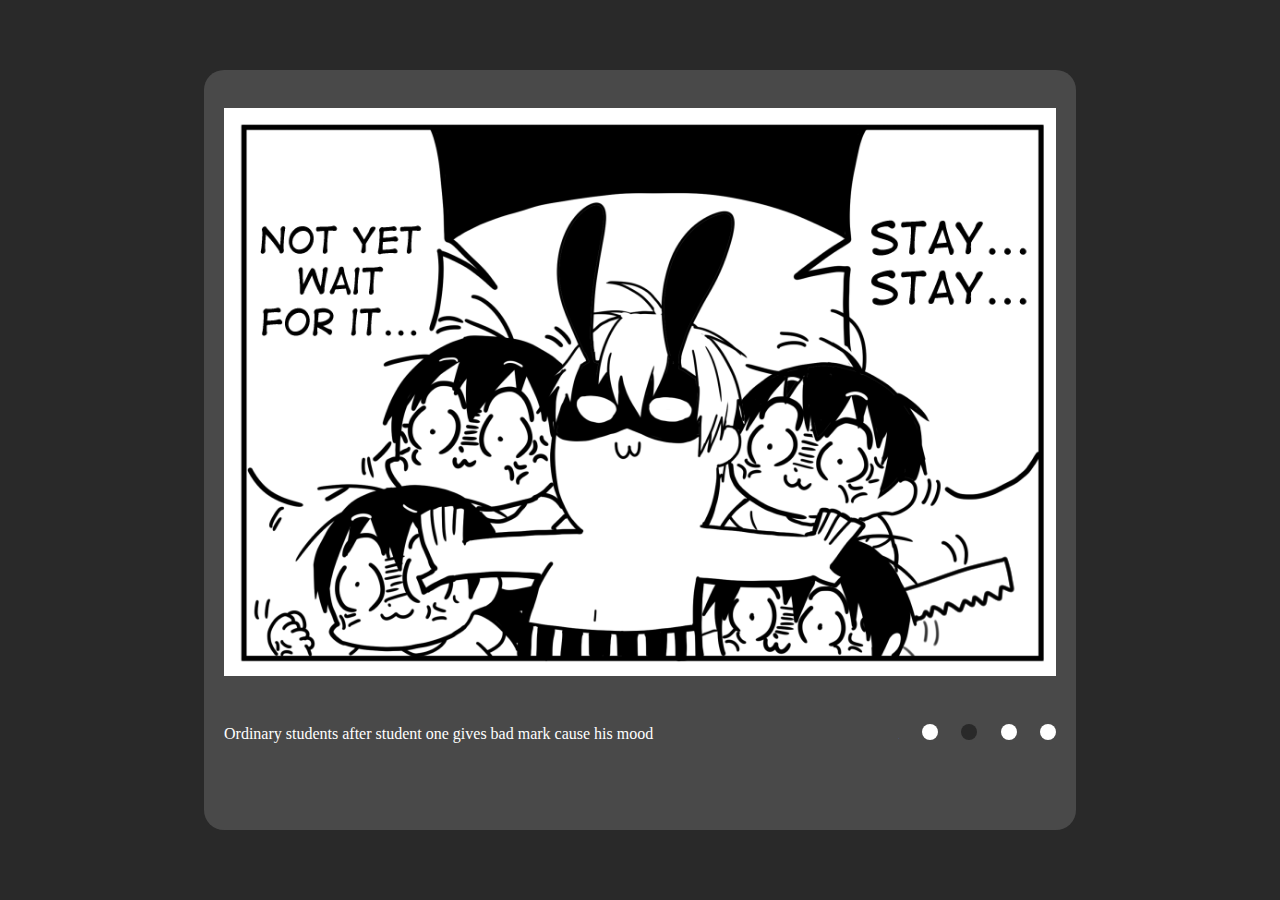
<file: src/index.html>
<html lang="en">
<head>
  <meta charset="UTF-8">
  <meta http-equiv="X-UA-Compatible" content="IE=edge">
  <meta name="viewport" content="width=device-width, initial-scale=1.0">
  <link rel="stylesheet" href="./index.css">
  <title>Css Mem Slider</title>
</head>
<body>
  <a href="#"></a>
  <div class="slider-container">
    <div class="slider">
      <div class="nav">
        <input type="radio" id="slide1" name="slider">
        <input type="radio" id="slide2" name="slider" checked>
        <input type="radio" id="slide3" name="slider">
        <input type="radio" id="slide4" name="slider">
        <div class="gop">
          <p class="m1">You crawling out of your room after 18 hours of coding</p>
          <p>Ordinary students after student one gives bad mark cause his mood</p>
          <p>After you download webstorm, used it for month and now its not opening</p>
          <p>Programmers whenever tester tells them that this's not a feature</p>
        </div>
        <div class="pop">
          <img class="m2" src="../assets/nosferatu.png">
          <img src="../assets/IMG_20220129_015423.jpg">
          <img src="../assets/webst.png">
          <img src="../assets/kelso.png">
        </div>
      </div>
    </div>
  </div>
</body>
</html>
</file>
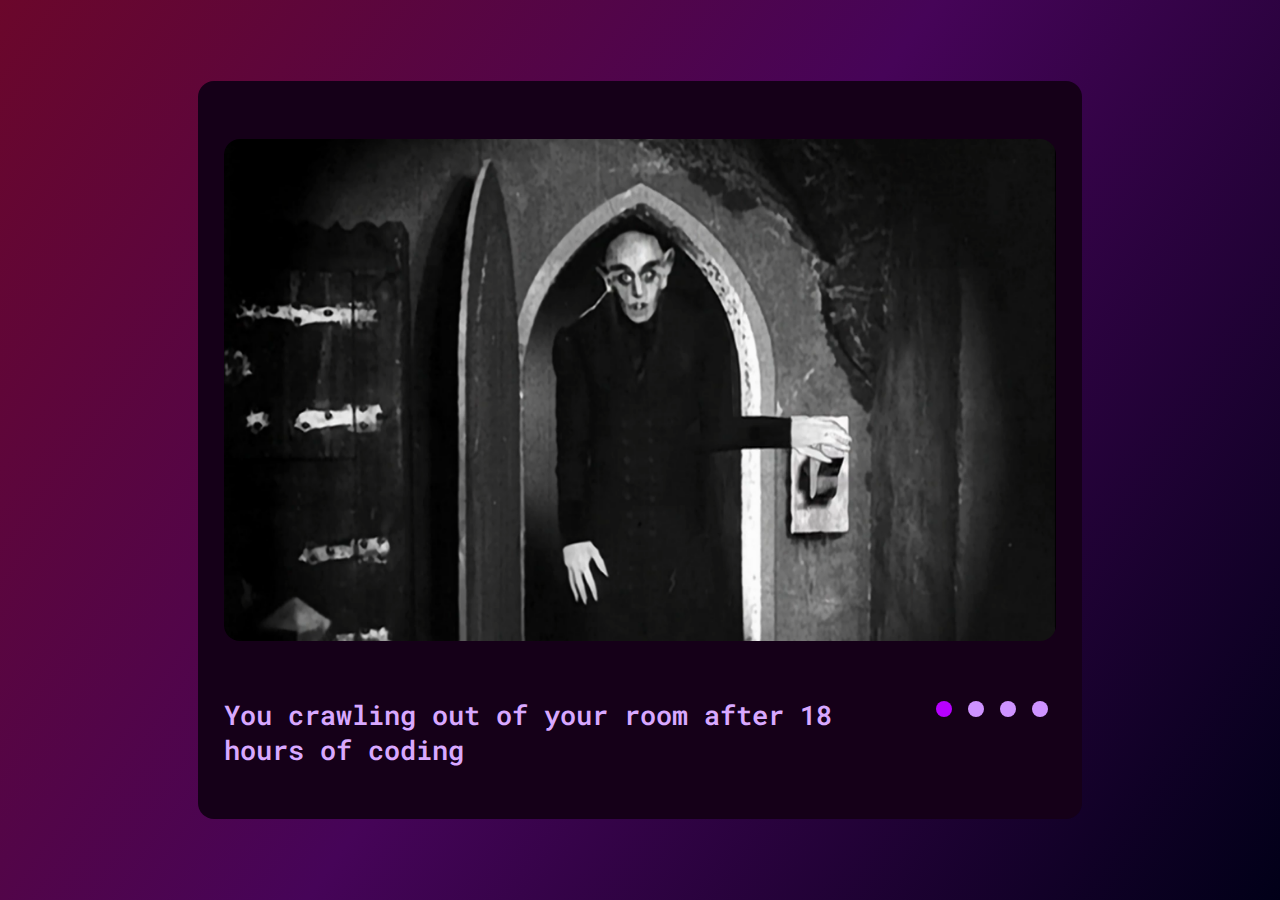
<file: cssMemSlider/src/index.html>
<html lang="en">
<head>
  <meta charset="UTF-8">
  <meta http-equiv="X-UA-Compatible" content="IE=edge">
  <meta name="viewport" content="width=device-width, initial-scale=1.0">
  <link rel="stylesheet" href="./index.css">
  <link rel="preconnect" href="https://fonts.googleapis.com">
  <link rel="preconnect" href="https://fonts.gstatic.com" crossorigin>
  <link href="https://fonts.googleapis.com/css2?family=Poppins:wght@200&family=Quicksand&family=Roboto+Mono:wght@300&display=swap" rel="stylesheet">
  <title>Css Mem Slider</title>
</head>
<body>
  <div class="slider-container">
    <div class="slider">
      <input type="radio" id="check" name="radio" checked>
      <input type="radio" id="check2" name="radio">
      <input type="radio" id="check3" name="radio">
      <input type="radio" id="check4" name="radio">
      <div class="image">
        <img class="m1" src="../assets/nosferatu.png">
        <img src="../assets/IMG_20220129_015423.jpg">
        <img src="../assets/webst.png">
        <img src="../assets/kelso.png">
      </div>
      <div class="text">
        <p class="m2">You crawling out of your room after 18 hours of coding</p>
        <p>Ordinary students after student 1 gave a bad mark 'cause of a headache</p>
        <p>After you downloaded webstorm, used it for month and now its not opening</p>
        <p>Programmers whenever a tester tells them it's not a feature</p>
      </div>
      <div class="nav">
        <label for="check" id="check_label"><span></span></label>
        <label for="check2" id="check_label2"><span></span></label>
        <label for="check3" id="check_label3"><span></span></label>
        <label for="check4" id="check_label4"><span></span></label>
      </div>
    </div>
  </div>
</body>
</html>
</file>
<file: src/index.css>
body {
  margin: 0%;
}

.slider-container {
  display: flex;
  height: 100%;
  justify-content: center;
  align-items: center;
  background-color: #292929;
}

.slider {
  width: 65%;
  text-align: center;
  border-radius: 20px;
  position: relative;
  display: flex;
  height: 80%;
  background: #494949;
  padding: 20px;
}

.nav {
  display: grid;
  grid-template-areas: 'head head head head head head head head head head head head head head head head head head head head head head head head head head head head head head head head head' 'foot foot foot foot foot foot foot foot foot foot foot foot foot foot foot foot foot foot foot foot foot foot foot foot foot foot foot foot foot foot1 foot2 foot3 foot4';
  height: 100%;
}

input[type="radio"] {
  appearance: none;
  background-color: #fff;
  display: flex;
  width: 1.15em;
  height: 1.15em;
  border-radius: 50%;
  cursor: pointer;
  justify-self: flex-end;
  margin: 30px 0px;
  padding: 8px;
}

input[type="radio"]:checked {
  background-color: #292929;
}

.pop {
  grid-area: head;
  overflow: hidden;
  display: flex;
  align-items: center;
  height: auto;
  box-sizing: border-box;
}

.pop img {
  width: 100%;
  flex-shrink: 0;
  transition: all 0.15s ease;
  text-align: start;
}

.gop {
  background-color: #494949;
  color: white;
  grid-area: foot;
  overflow: hidden;
  display: flex;
  align-items: center;
  height: 80px;
  box-sizing: border-box;
}

.gop p {
  width: 100%;
  flex-shrink: 0;
  transition: all 0.15s ease;
  text-align: start;
}

#slide1 {
  grid-area: foot1;
}
#slide2 {
  grid-area: foot2;
}
#slide3 {
  grid-area: foot3;
}
#slide4 {
  grid-area: foot4;
}

#slide1:checked ~ .gop .m1, #slide1:checked ~ .pop .m2  {
  margin-left: 0%;
}

#slide2:checked ~ .gop .m1, #slide2:checked ~ .pop .m2 {
  margin-left: -100%;
}

#slide3:checked ~ .gop .m1, #slide3:checked ~ .pop .m2  {
  margin-left: -200%;
}

#slide4:checked ~ .gop .m1, #slide4:checked ~ .pop .m2  {
  margin-left: -300%;
}

@media (max-width: 560px) {
  .nav {
    grid-template-areas: 'head head head head' 'foot1 foot2 foot3 foot4' 'foot foot foot foot';
    grid-auto-columns: auto;
  }
  input[type="radio"] {
    justify-self: center;
  }
  .gop {
    border: 5px solid #494949;
    width: 100%;
  }
}
</file>
<file: cssMemSlider/src/index.css>
body {
  margin: 0%;
}

.slider-container {
  display: flex;
  height: 100%;
  justify-content: center;
  align-items: center;
  background: rgb(107,7,43);
  background: linear-gradient(125deg, rgba(107,7,43,1) 0%, rgba(70,4,88,1) 49%, rgba(1,0,24,1) 100%);
}

.slider {
  width: 65%;
  border-radius: 1rem;
  background: #150018;
  padding: 2%;
  display: flex;
  flex-wrap: wrap;
  justify-content: space-between;
  row-gap: 1.5vw;
}

.image {
  overflow: hidden;
  display: flex;
  align-items: center;
  box-sizing: border-box;
  border-radius: 1rem;
  width: 100%;
  max-height: 65vh;
}

.image img {
  width: 100%;
  flex-shrink: 0;
  border-radius: 1rem;
  transition: all 0.25s ease;
}

.text {
  width: 80%;
  height: 20%;
  color: rgb(216, 168, 255);
  overflow: hidden;
  display: flex;
  align-items: flex-start;
  box-sizing: border-box;
  font-family: 'Roboto Mono', monospace;
}

.text p {
  width: 100%;
  flex-shrink: 0;
  transition: all 0.25s ease;
  text-align: start;
  font-size: 3vh;
  font-weight: 600;
  margin-top: 0.5%;
}

.nav {
  display: flex;
  justify-content: flex-end;
  align-items: flex-start;
  width: 20%;
}

input {
  display: none;
}

label {
  width: 2rem;
  height: 2rem;
  display: inline-block;
  border-radius: 50%;
  cursor: pointer;
  display: flex;
  justify-content: center;
  align-items: center;
}

span {
  margin: 0px;
  width: 1rem;
  height: 1rem;
  background-color: rgb(206, 147, 255);
  display: inline-block;
  border-radius: 50%;
}

@media (max-width: 580px) {
  .nav {
    justify-content: center;
    width: 100%;
  }

  .text {
    width: 100%;
    order: 3;
  }
}

#check:checked ~ .nav #check_label span{
  background-color: rgb(183, 0, 255);
}

#check2:checked ~ .nav #check_label2 span{
  background-color: rgb(183, 0, 255);
}

#check3:checked ~ .nav #check_label3 span{
  background-color: rgb(183, 0, 255);
}

#check4:checked ~ .nav #check_label4 span{
  background-color: rgb(183, 0, 255);
}

#check:active ~ .nav #check_label span{
  background-color: rgb(255, 0, 106);
}

#check2:active ~ .nav #check_label2 span{
  background-color: rgb(255, 0, 106);
}

#check3:active ~ .nav #check_label3 span{
  background-color: rgb(255, 0, 106);
}

#check4:active ~ .nav #check_label4 span{
  background-color: rgb(255, 0, 106);
}

#check:hover ~ .nav #check_label span{
  box-shadow: 0px 0px 10px 6px rgb(183, 0, 255);
  transition: all .2s ease-in-out;
  transform: scale(1.2)
}

#check2:hover ~ .nav #check_label2 span{
  box-shadow: 0px 0px 10px 6px rgb(183, 0, 255);
  transition: all .2s ease-in-out;
  transform: scale(1.2)
}

#check3:hover ~ .nav #check_label3 span{
  box-shadow: 0px 0px 10px 6px rgb(183, 0, 255);
  transition: all .2s ease-in-out;
  transform: scale(1.2)
}

#check4:hover ~ .nav #check_label4 span{
  box-shadow: 0px 0px 10px 6px rgb(183, 0, 255);
  transition: all .2s ease-in-out;
  transform: scale(1.2)
}

#check:checked ~ .image .m1, #check:checked ~ .text .m2  {
  margin-left: 0%;
}

#check2:checked ~ .image .m1, #check2:checked ~ .text .m2 {
  margin-left: -100%;
}

#check3:checked ~ .image .m1, #check3:checked ~ .text .m2  {
  margin-left: -200%;
}

#check4:checked ~ .image .m1, #check4:checked ~ .text .m2  {
  margin-left: -300%;
}
</file>
